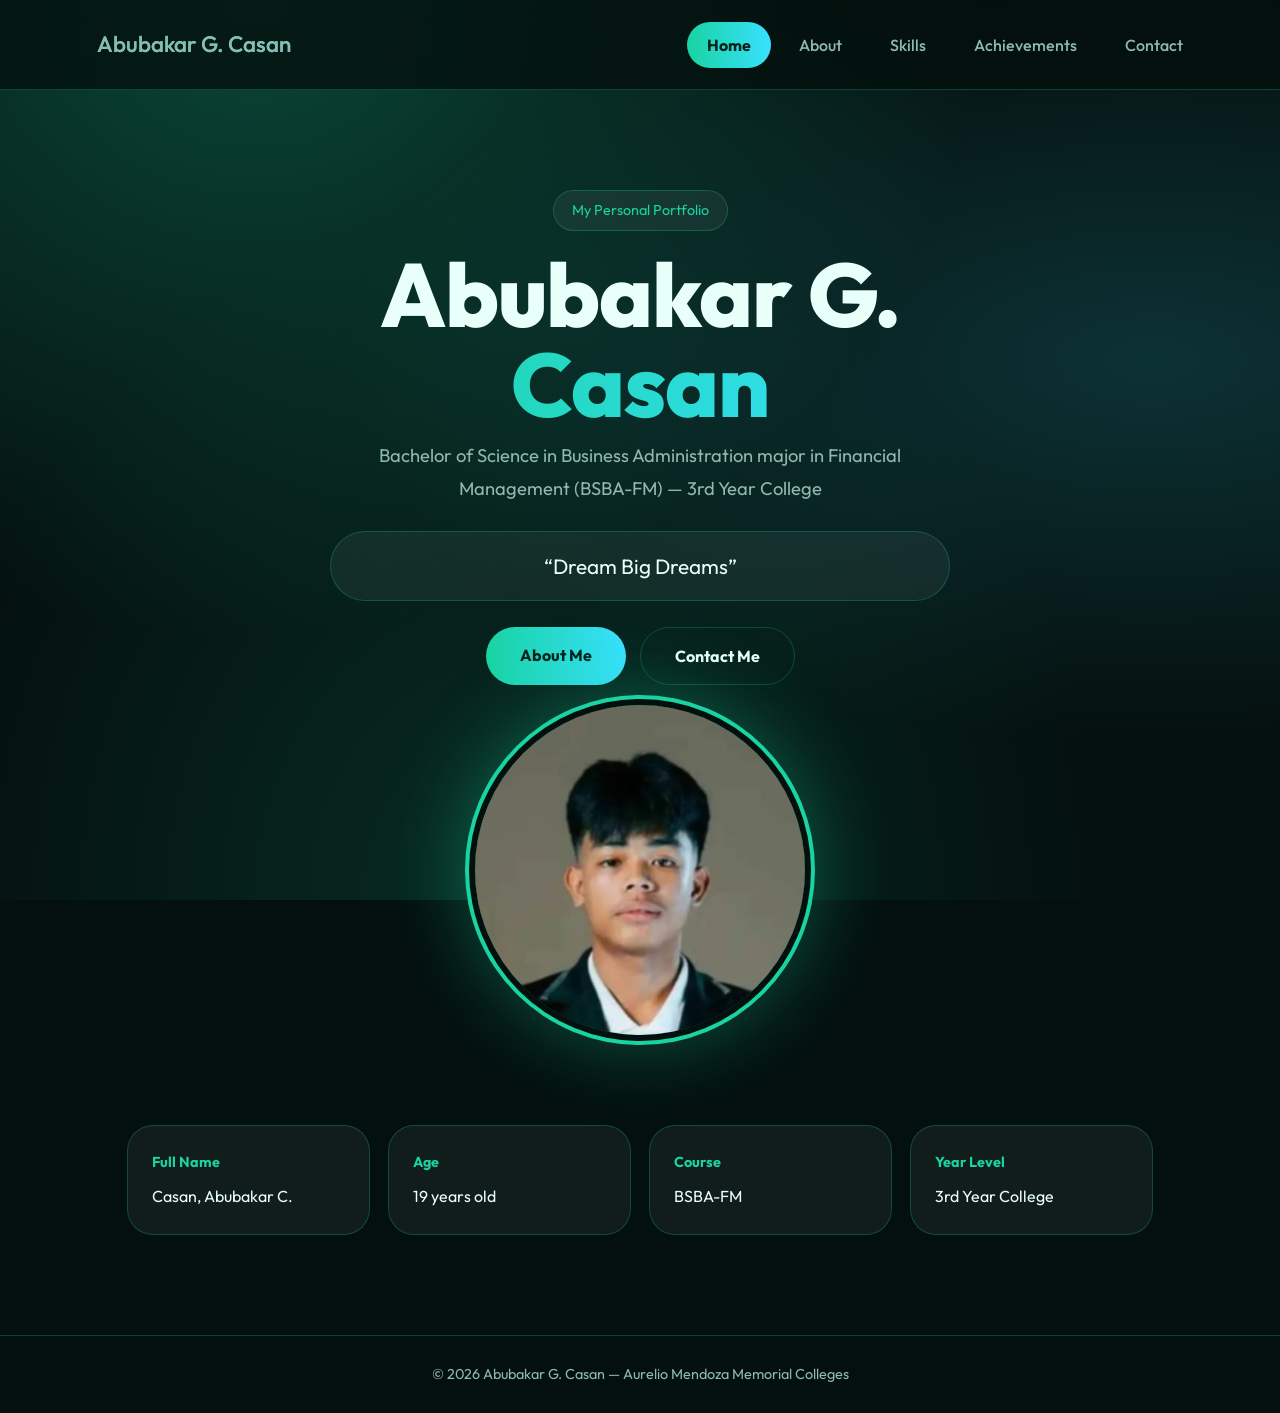
<file: index.html>
<!DOCTYPE html>
<html lang="en">
<head>
<meta charset="UTF-8">
<meta name="viewport" content="width=device-width, initial-scale=1.0">
<title>Home | Abubakar G. Casan</title>
<link rel="preconnect" href="https://fonts.googleapis.com">
<link rel="preconnect" href="https://fonts.gstatic.com" crossorigin>
<link href="https://fonts.googleapis.com/css2?family=Outfit:wght@400;500;700;800&display=swap" rel="stylesheet">
<link rel="stylesheet" href="style.css">
</head>
<body>
<header class="top">
<a class="brand" href="index.html">Abubakar G. Casan<small>BSBA-FM</small></a>
<nav><ul><li><a href="index.html" class="on">Home</a></li><li><a href="about.html">About</a></li><li><a href="skills.html">Skills</a></li><li><a href="achievements.html">Achievements</a></li><li><a href="contact.html">Contact</a></li></ul></nav>
</header>
<main>
<section class="hero intro">
<div>
<span class="tag">My Personal Portfolio</span>
<h1>Abubakar G.<span>Casan</span></h1>
<p class="course">Bachelor of Science in Business Administration major in Financial Management (BSBA-FM) &mdash; 3rd Year College</p>
<p class="quote">&ldquo;Dream Big Dreams&rdquo;</p>
<div class="btns"><a class="btn" href="about.html">About Me</a><a class="btn alt" href="contact.html">Contact Me</a></div>
</div>
<div class="avatar "><span>AC</span><img src="./images/de8321cc-f04e-49ac-88e6-3f1089ac185a.jfif" alt="Profile picture of Abubakar G. Casan" onerror="this.remove()"></div>
</section>
<section class="facts">
<div class="fact"><b>Full Name</b>Casan, Abubakar C.</div>
<div class="fact"><b>Age</b>19 years old</div>
<div class="fact"><b>Course</b>BSBA-FM</div>
<div class="fact"><b>Year Level</b>3rd Year College</div>
</section>
</main>
<footer><div style="max-width:1180px;margin:auto">&copy; 2026 Abubakar G. Casan &mdash; Aurelio Mendoza Memorial Colleges</div></footer>
</body>
</html>
</file>
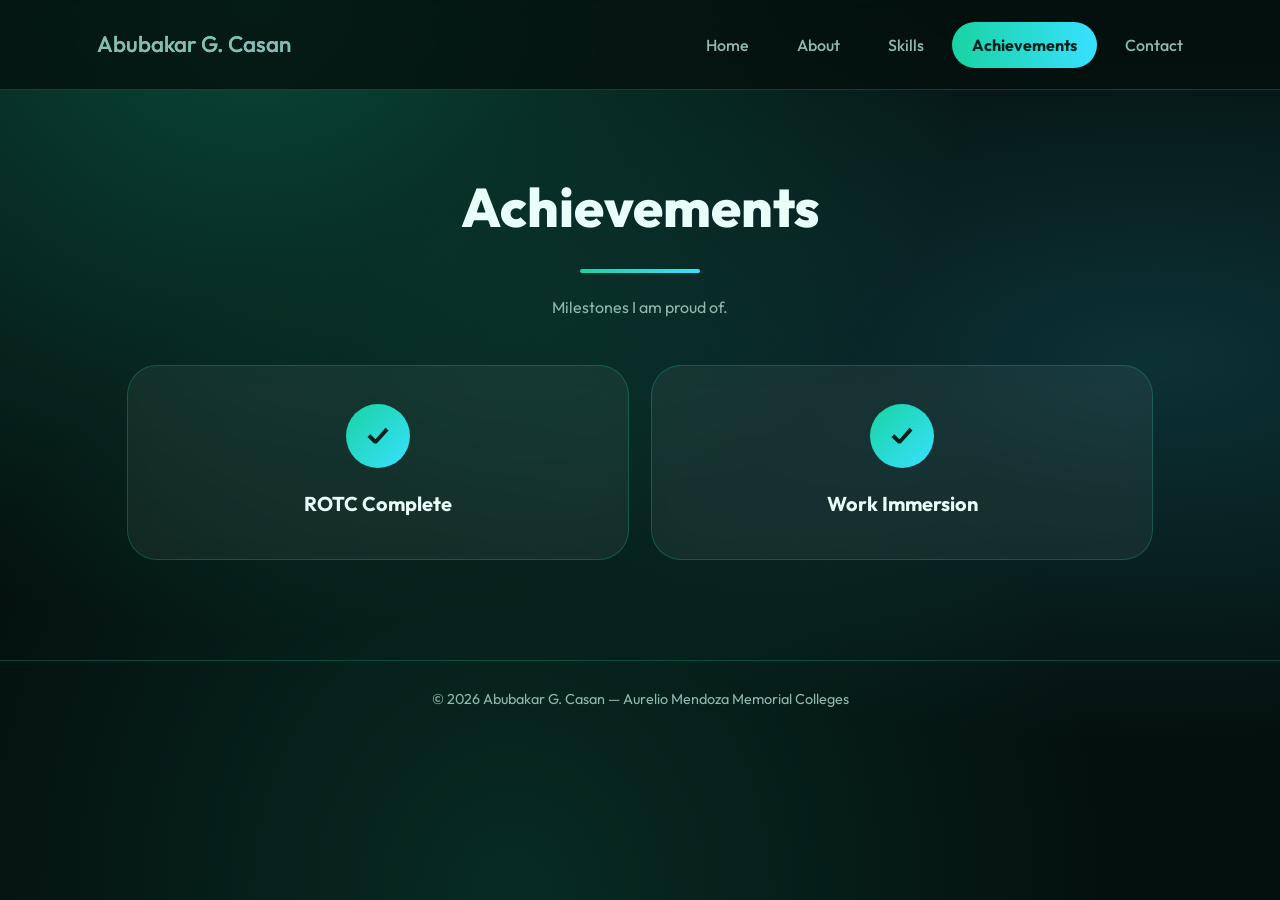
<file: achievements.html>
<!DOCTYPE html>
<html lang="en">
<head>
<meta charset="UTF-8">
<meta name="viewport" content="width=device-width, initial-scale=1.0">
<title>Achievements | Abubakar G. Casan</title>
<link rel="preconnect" href="https://fonts.googleapis.com">
<link rel="preconnect" href="https://fonts.gstatic.com" crossorigin>
<link href="https://fonts.googleapis.com/css2?family=Outfit:wght@400;500;700;800&display=swap" rel="stylesheet">
<link rel="stylesheet" href="style.css">
</head>
<body>
<header class="top">
<a class="brand" href="index.html">Abubakar G. Casan<small>BSBA-FM</small></a>
<nav><ul><li><a href="index.html">Home</a></li><li><a href="about.html">About</a></li><li><a href="skills.html">Skills</a></li><li><a href="achievements.html" class="on">Achievements</a></li><li><a href="contact.html">Contact</a></li></ul></nav>
</header>
<main>
<section class="intro"><h2 class="title">Achievements</h2><p class="lead">Milestones I am proud of.</p>
<div class="cards"><div class="card"><div class="ico">&#10003;</div><h3>ROTC Complete</h3></div><div class="card"><div class="ico">&#10003;</div><h3>Work Immersion</h3></div></div></section>
</main>
<footer><div style="max-width:1180px;margin:auto">&copy; 2026 Abubakar G. Casan &mdash; Aurelio Mendoza Memorial Colleges</div></footer>
</body>
</html>
</file>
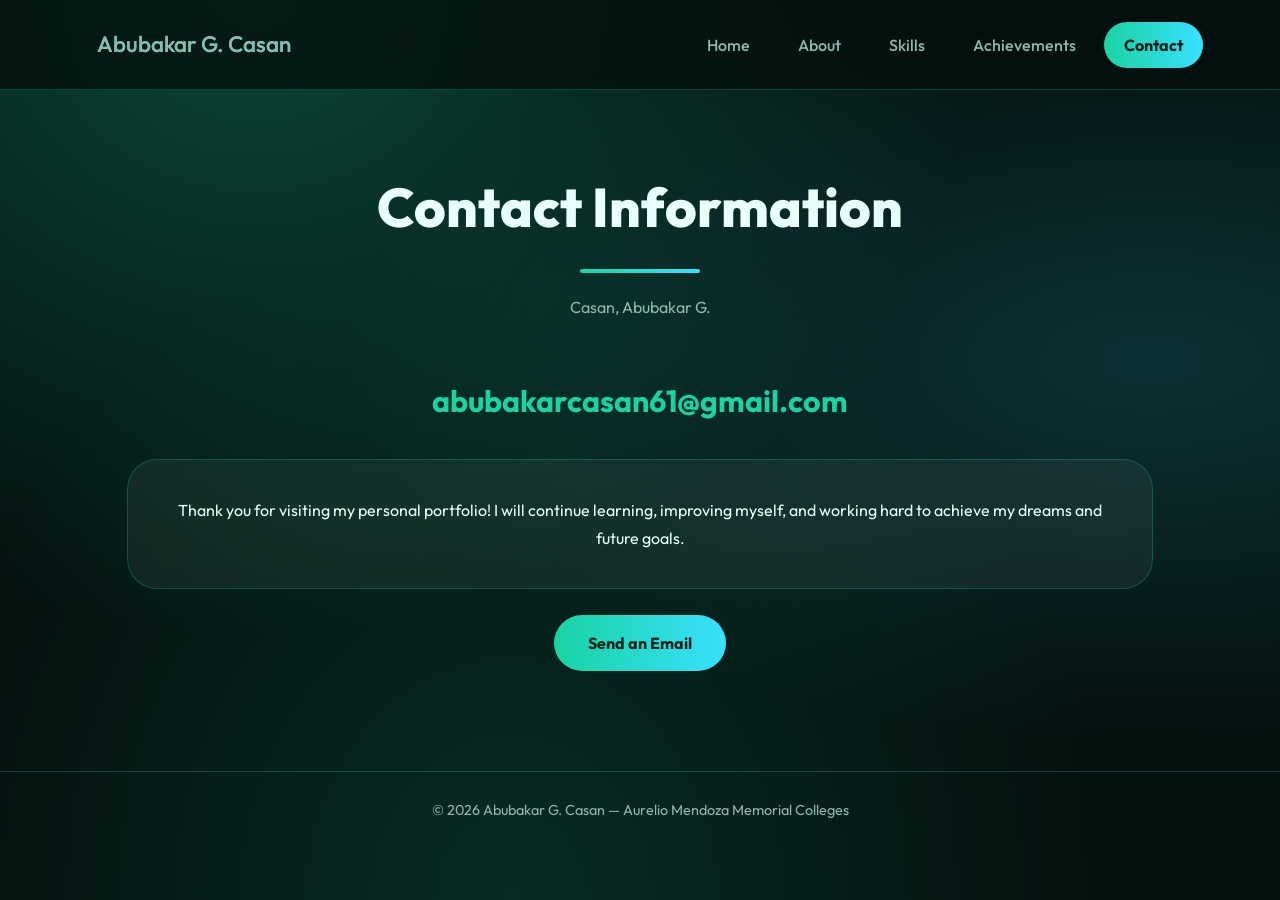
<file: contact.html>
<!DOCTYPE html>
<html lang="en">
<head>
<meta charset="UTF-8">
<meta name="viewport" content="width=device-width, initial-scale=1.0">
<title>Contact | Abubakar G. Casan</title>
<link rel="preconnect" href="https://fonts.googleapis.com">
<link rel="preconnect" href="https://fonts.gstatic.com" crossorigin>
<link href="https://fonts.googleapis.com/css2?family=Outfit:wght@400;500;700;800&display=swap" rel="stylesheet">
<link rel="stylesheet" href="style.css">
</head>
<body>
<header class="top">
<a class="brand" href="index.html">Abubakar G. Casan<small>BSBA-FM</small></a>
<nav><ul><li><a href="index.html">Home</a></li><li><a href="about.html">About</a></li><li><a href="skills.html">Skills</a></li><li><a href="achievements.html">Achievements</a></li><li><a href="contact.html" class="on">Contact</a></li></ul></nav>
</header>
<main>
<section class="intro center"><h2 class="title">Contact Information</h2>
<p class="lead">Casan, Abubakar G.</p>
<a class="mail" href="mailto:abubakarcasan61@gmail.com">abubakarcasan61@gmail.com</a>
<div class="block"><p>Thank you for visiting my personal portfolio! I will continue learning, improving myself, and working hard to achieve my dreams and future goals.</p></div>
<div class="btns" style="justify-content:center"><a class="btn" href="mailto:abubakarcasan61@gmail.com">Send an Email</a></div></section>
</main>
<footer><div style="max-width:1180px;margin:auto">&copy; 2026 Abubakar G. Casan &mdash; Aurelio Mendoza Memorial Colleges</div></footer>
</body>
</html>
</file>
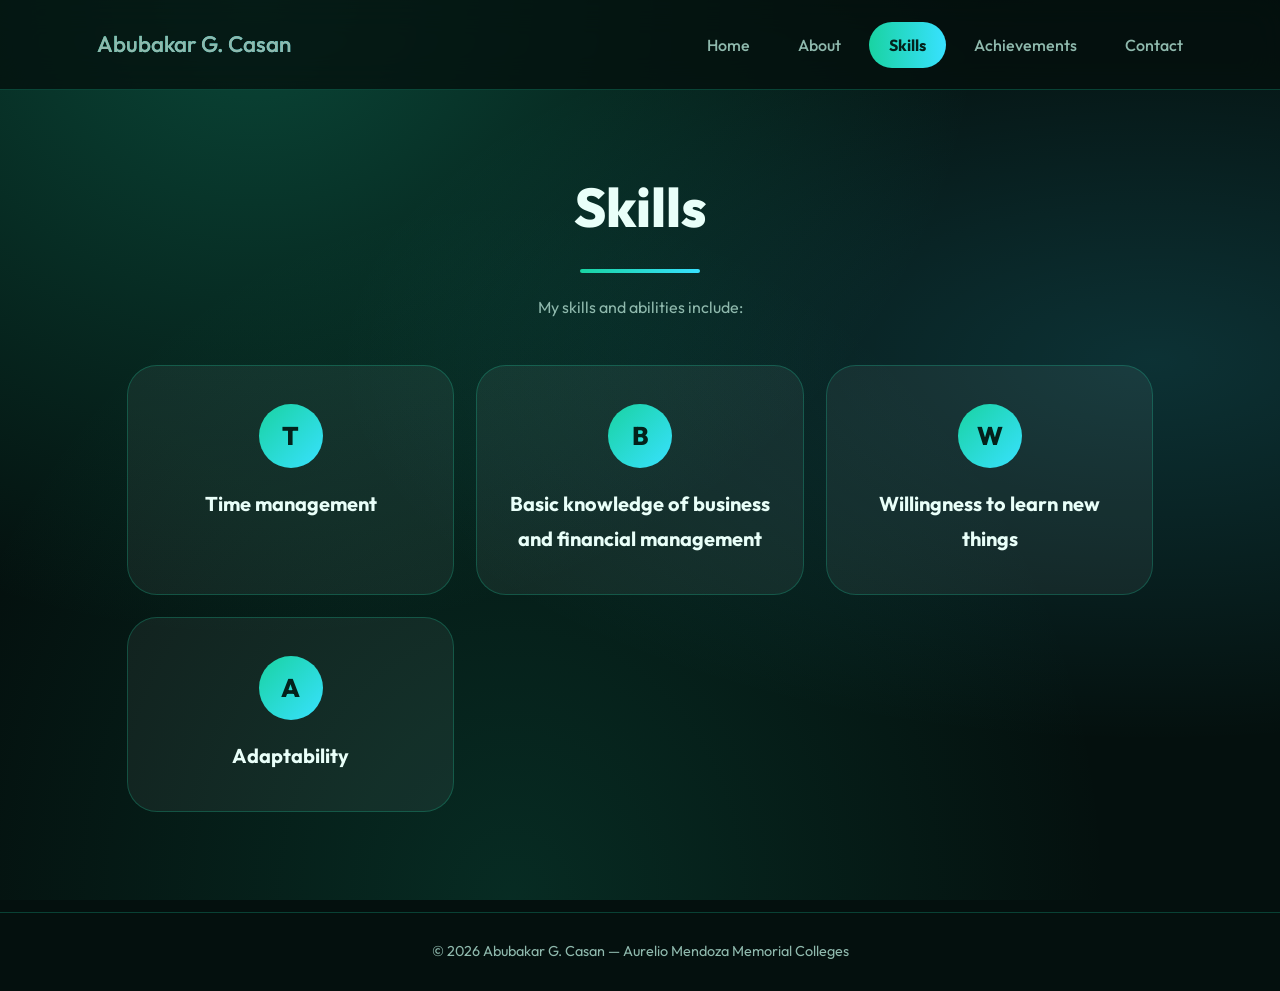
<file: skills.html>
<!DOCTYPE html>
<html lang="en">
<head>
<meta charset="UTF-8">
<meta name="viewport" content="width=device-width, initial-scale=1.0">
<title>Skills | Abubakar G. Casan</title>
<link rel="preconnect" href="https://fonts.googleapis.com">
<link rel="preconnect" href="https://fonts.gstatic.com" crossorigin>
<link href="https://fonts.googleapis.com/css2?family=Outfit:wght@400;500;700;800&display=swap" rel="stylesheet">
<link rel="stylesheet" href="style.css">
</head>
<body>
<header class="top">
<a class="brand" href="index.html">Abubakar G. Casan<small>BSBA-FM</small></a>
<nav><ul><li><a href="index.html">Home</a></li><li><a href="about.html">About</a></li><li><a href="skills.html" class="on">Skills</a></li><li><a href="achievements.html">Achievements</a></li><li><a href="contact.html">Contact</a></li></ul></nav>
</header>
<main>
<section class="intro"><h2 class="title">Skills</h2><p class="lead">My skills and abilities include:</p>
<div class="cards"><div class="card"><div class="ico">T</div><h3>Time management</h3></div><div class="card"><div class="ico">B</div><h3>Basic knowledge of business and financial management</h3></div><div class="card"><div class="ico">W</div><h3>Willingness to learn new things</h3></div><div class="card"><div class="ico">A</div><h3>Adaptability</h3></div></div></section>
</main>
<footer><div style="max-width:1180px;margin:auto">&copy; 2026 Abubakar G. Casan &mdash; Aurelio Mendoza Memorial Colleges</div></footer>
</body>
</html>
</file>
<file: style.css>
*{margin:0;padding:0;box-sizing:border-box}
:root{--bg:#04100e;--glass:rgba(255,255,255,.055);--em:#19d3a2;--cy:#38e1ff;--tx:#e9fff9;--mut:#8fb9ad;--line:rgba(25,211,162,.25)}
html{scroll-behavior:smooth}
body{font-family:'Outfit','Segoe UI',system-ui,sans-serif;background:var(--bg);color:var(--tx);line-height:1.75;min-height:100vh;background-image:radial-gradient(ellipse at 20% 0,rgba(25,211,162,.28),transparent 50%),radial-gradient(ellipse at 90% 40%,rgba(56,225,255,.16),transparent 50%),radial-gradient(ellipse at 40% 100%,rgba(25,211,162,.14),transparent 55%);background-attachment:fixed}
a{color:inherit;text-decoration:none}
.top{position:sticky;top:0;z-index:20;display:flex;justify-content:space-between;align-items:center;gap:20px;flex-wrap:wrap;padding:16px 6vw;background:rgba(4,16,14,.78);backdrop-filter:blur(16px);border-bottom:1px solid var(--line)}
.brand{font-size:1.4rem;font-weight:800;background:linear-gradient(90deg,var(--em),var(--cy));-webkit-background-clip:text;background-clip:text;color:transparent}
.brand small{display:none}
.top ul{list-style:none;display:flex;gap:8px;flex-wrap:wrap}
.top a{display:block;padding:9px 20px;border-radius:99px;color:var(--mut);font-weight:500;transition:.25s}
.top a:hover{color:var(--tx);background:var(--glass)}
.top a.on{background:linear-gradient(90deg,var(--em),var(--cy));color:#03211b;font-weight:700}
main{max-width:1180px;margin:auto;padding:70px 6vw 30px}
.hero{display:flex;flex-direction:column;align-items:center;text-align:center;gap:10px;padding:30px 0 50px}
.hero h1{font-size:clamp(2.8rem,7vw,6rem);line-height:1;font-weight:800;margin:18px 0 12px;letter-spacing:-1px}
.hero h1 span{display:block;background:linear-gradient(90deg,var(--em),var(--cy));-webkit-background-clip:text;background-clip:text;color:transparent}
.course{color:var(--mut);font-size:1.15rem;max-width:620px}
.quote{margin:26px 0;padding:16px 34px;border-radius:99px;font-size:1.3rem;border:1px solid var(--line);background:var(--glass)}
.tag{display:inline-block;padding:7px 18px;border-radius:99px;background:var(--glass);border:1px solid var(--line);color:var(--em);font-size:.9rem}
.btns{display:flex;gap:14px;flex-wrap:wrap;justify-content:center}
.btn{padding:14px 34px;border-radius:99px;font-weight:700;background:linear-gradient(90deg,var(--em),var(--cy));color:#03211b;transition:.25s}
.btn:hover{transform:scale(1.07);box-shadow:0 0 40px rgba(25,211,162,.5)}
.btn.alt{background:transparent;color:var(--tx);border:1px solid var(--line)}
.avatar{position:relative;width:min(330px,76vw);aspect-ratio:1;border-radius:50%;overflow:hidden;background:linear-gradient(145deg,#0d3a30,#06201b);display:flex;align-items:center;justify-content:center;box-shadow:0 0 0 6px var(--bg),0 0 0 10px var(--em),0 0 90px rgba(25,211,162,.45);margin:10px auto 20px}
.avatar span{font-size:5rem;font-weight:800;color:var(--em)}
.avatar img{position:absolute;inset:0;width:100%;height:100%;object-fit:cover}
.avatar.sm{width:230px}
.avatar.sm span{font-size:3.4rem}
.facts{display:grid;grid-template-columns:repeat(auto-fit,minmax(210px,1fr));gap:18px;margin-top:20px}
.fact{background:var(--glass);border:1px solid var(--line);border-radius:26px;padding:24px;backdrop-filter:blur(10px)}
.fact b{display:block;color:var(--em);font-size:.9rem;margin-bottom:6px}
h2.title{font-size:clamp(2.2rem,4.4vw,3.4rem);font-weight:800;text-align:center;margin-bottom:10px}
h2.title::after{content:"";display:block;width:120px;height:4px;margin:14px auto 0;border-radius:9px;background:linear-gradient(90deg,var(--em),var(--cy))}
.lead{color:var(--mut);margin:20px auto 44px;max-width:720px;text-align:center}
.split{display:flex;flex-direction:column;align-items:center;gap:30px;margin-bottom:50px;text-align:center}
.block{background:var(--glass);border:1px solid var(--line);border-radius:30px;padding:36px;margin-bottom:26px;backdrop-filter:blur(10px)}
.block h3{color:var(--em);font-size:1.35rem;margin-bottom:12px}
.tl{display:grid;gap:18px}
.tl div{background:rgba(255,255,255,.04);border-radius:20px;padding:18px 24px;border-left:4px solid var(--cy)}
.tl small{color:var(--cy)}
.tl p{color:var(--mut)}
.cards{display:grid;grid-template-columns:repeat(auto-fit,minmax(250px,1fr));gap:22px;margin-top:20px}
.card{background:var(--glass);border:1px solid var(--line);border-radius:30px;padding:38px 28px;text-align:center;transition:.3s;backdrop-filter:blur(10px)}
.card:hover{transform:translateY(-8px) rotate(-1deg);border-color:var(--em);box-shadow:0 0 50px rgba(25,211,162,.25)}
.card .ico{width:64px;height:64px;margin:0 auto 18px;border-radius:50%;background:linear-gradient(135deg,var(--em),var(--cy));color:#03211b;font-weight:800;font-size:1.6rem;display:flex;align-items:center;justify-content:center}
.card h3{font-size:1.25rem}
.mail{display:inline-block;margin:10px 0 30px;font-size:clamp(1.1rem,2.6vw,1.9rem);font-weight:700;color:var(--em)}
.center{text-align:center}
footer{margin-top:70px;padding:26px 0;border-top:1px solid var(--line);color:var(--mut);text-align:center;font-size:.9rem}
.intro{animation:pop .9s ease both}
@keyframes pop{from{opacity:0;transform:scale(.94)}to{opacity:1;transform:none}}
a:focus-visible{outline:3px solid var(--cy);outline-offset:3px}
@media(prefers-reduced-motion:reduce){*{animation:none!important;transition:none!important}}
@media(max-width:700px){.top{justify-content:center}main{padding:40px 20px}}
</file>
